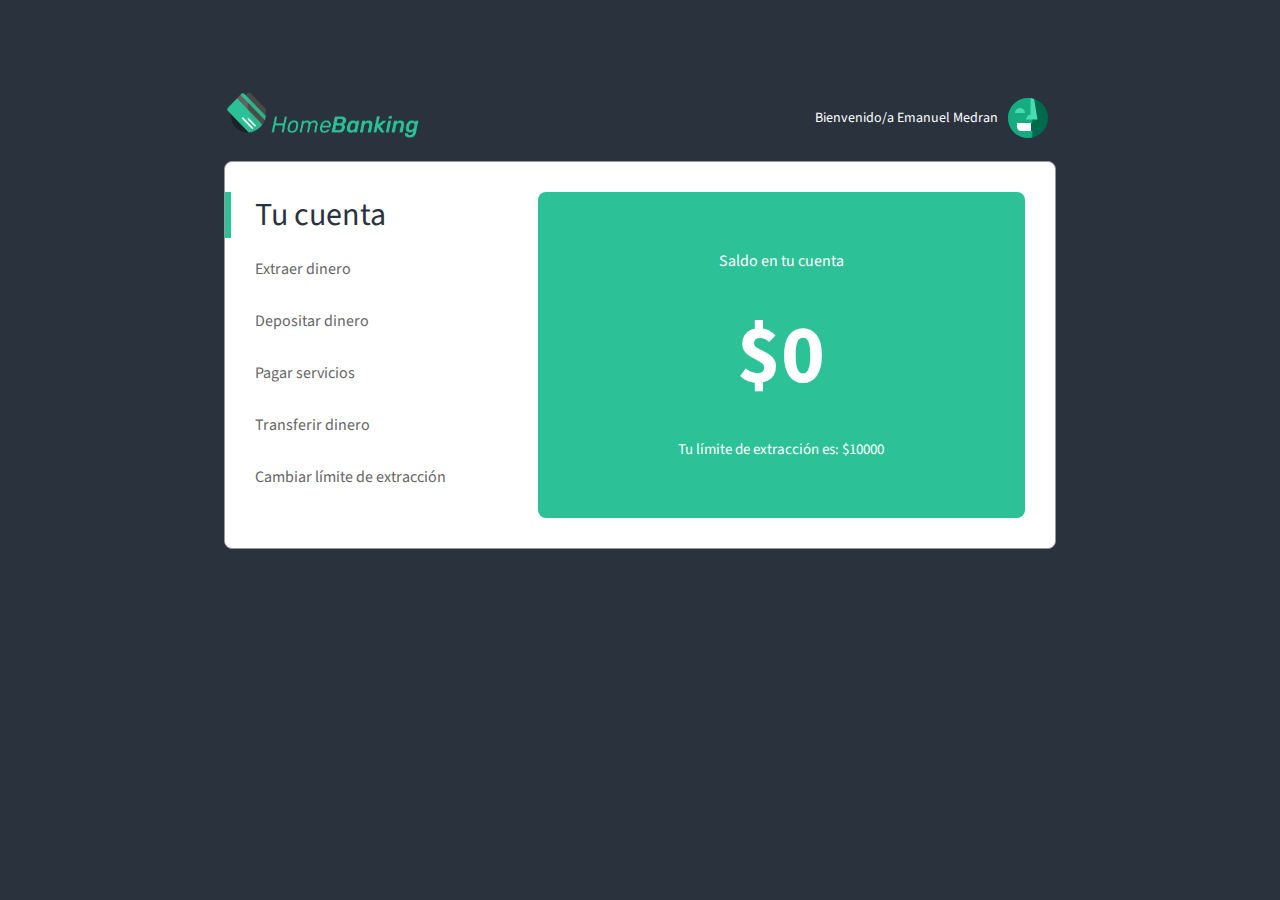
<file: Homebanking/index.html>
<!DOCTYPE html>
<html>
  <head>
    <meta charset="UTF-8">
    <meta name="viewport" content="width=device-width, initial-scale=1.0">
    <script src="script/homebanking.js"></script>
    <link rel="stylesheet" type="text/css" href="css/style.css">
    <link href="https://fonts.googleapis.com/css?family=Source+Sans+Pro" rel="stylesheet">
    <title>HOME BANKING</title>
  </head>
  <body>
    <div class="header">
      <img class="logo" src="img/logo.png"/>
      <div class="align-left">
        <span id="nombre">Bienvenido/a</span>
        <img class="avatar" src="img/avatar.svg"/>
      </div>
    </div>
    <div class="white-container">
      <div class="menu-container">
        <h1 class="tu-cuenta">Tu cuenta</h1>
        <button class="links" onclick="extraerDinero()">Extraer dinero</button>
        <button class="links" onclick="depositarDinero()">Depositar dinero</button>
        <button class="links" onclick="pagarServicio()">Pagar servicios</button>
        <button class="links" onclick="transferirDinero()">Transferir dinero</button>
        <button class="links" onclick="cambiarLimiteDeExtraccion()">Cambiar límite de extracción</button>
      </div>
      <div class="green-container">
        <div class="cuenta-info">
          <p>Saldo en tu cuenta</p>
          <h3 id="saldo-cuenta">$</h3>
          <p id="limite-extraccion">Tu límite de extracción es: </p>
        </div>
      </div>
    </div>
  </body>
</html>
</file>
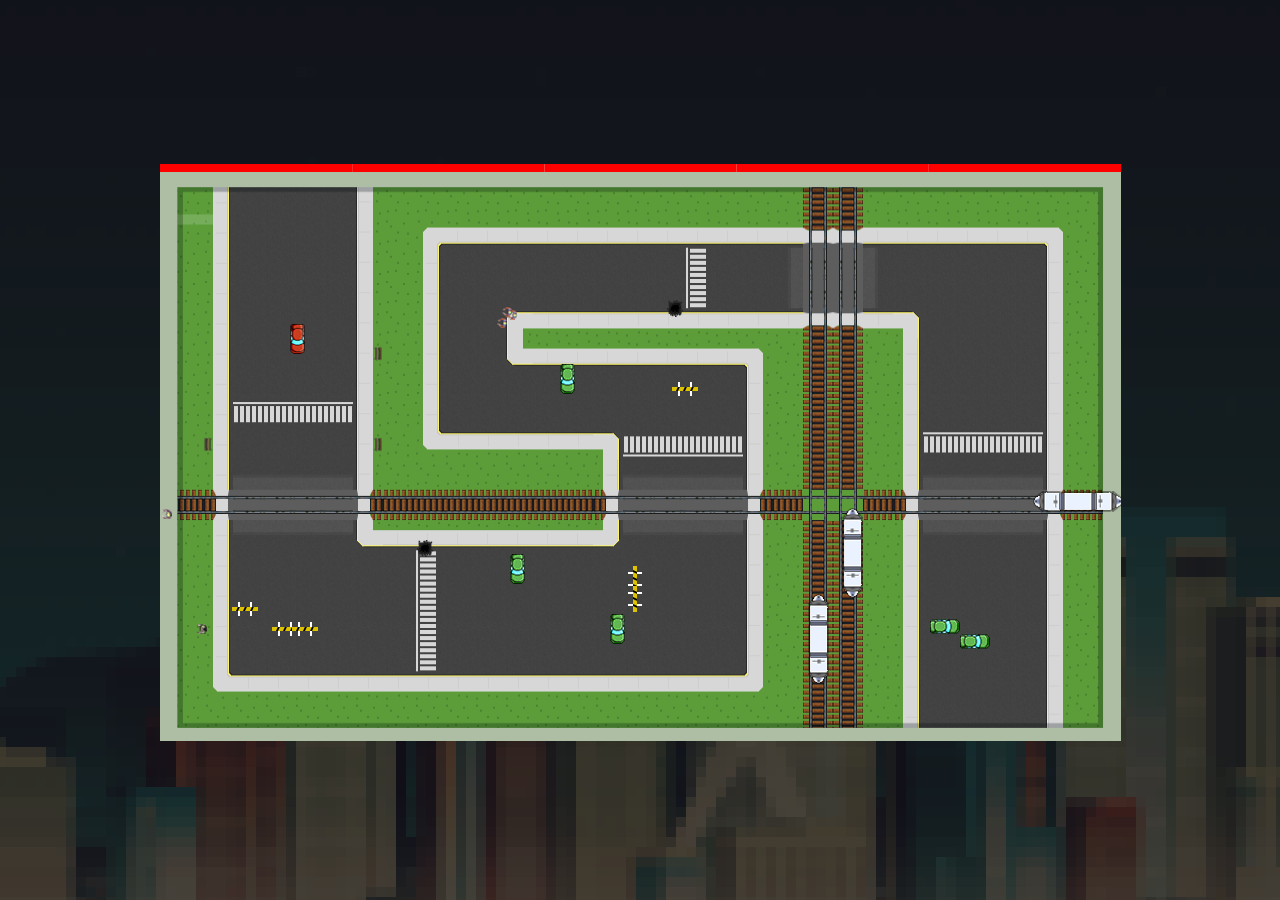
<file: Ciudad Zombie/juego.html>
<!DOCTYPE html>
<html>
<head>
<meta name="viewport" content="width=device-width, initial-scale=1.0"/>
<!-- Incluir los archivos donde este guardado el estilo en formato css -->
<link rel="stylesheet" href="css/juego.css">
<!-- Incluir los archivos donde este el codigo Javascript del juego -->
<script src='js/resources.js'> </script>
<script src='js/jugador.js'> </script>
<script src='js/dibujante.js'> </script>
<script src='js/obstaculo.js'> </script>
<script src='js/enemigo.js'> </script>
<script src='js/zombie_caminante.js'></script>
<script src='js/zombie_conductor.js'></script>
<script src='js/juego.js'> </script>
</head>

<input type="button" value="Clic para volver a Jugar" onClick="window.location.reload()" class="boton-recargar" id="reiniciar">

</body>
</html>
</file>
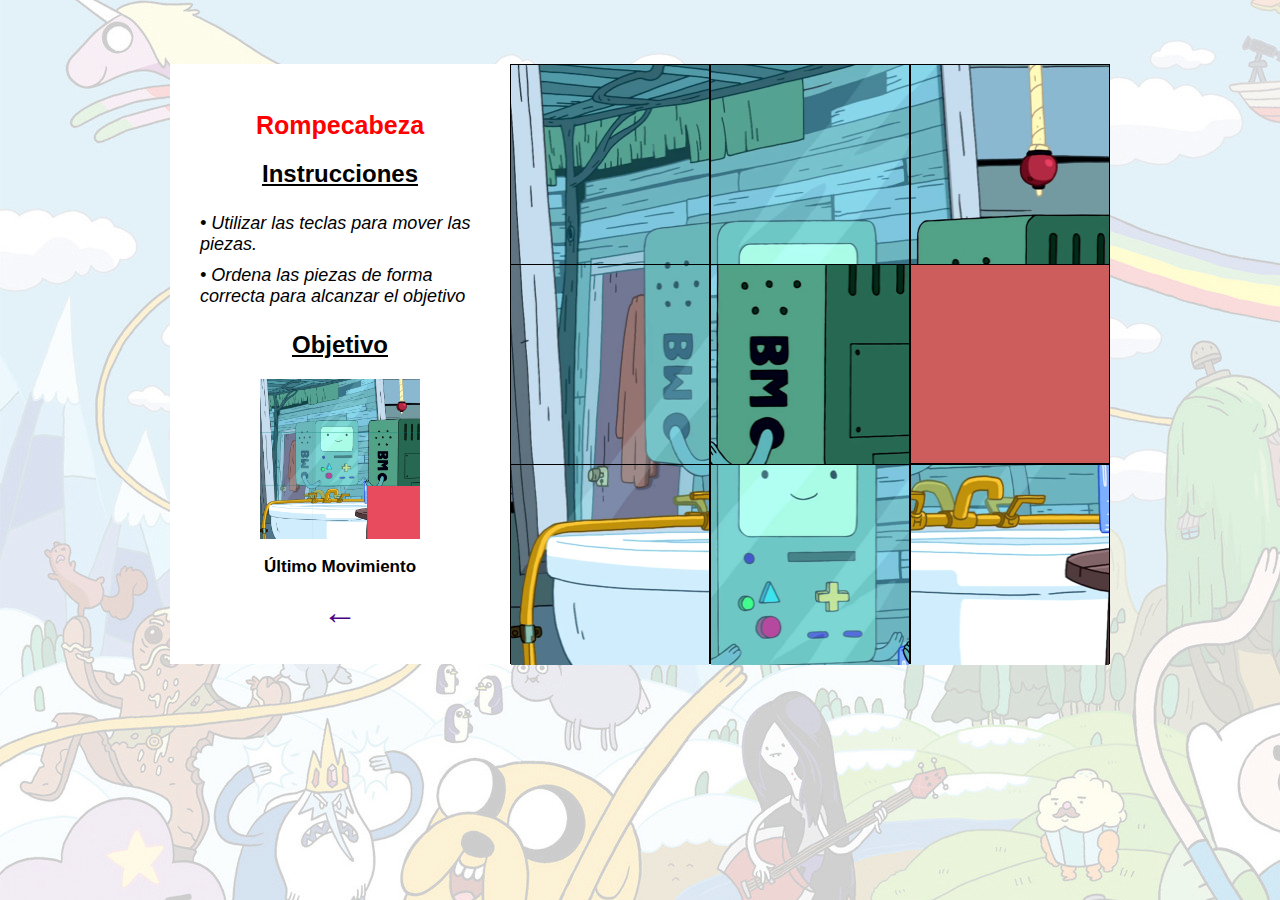
<file: Rompecabeza/juego.html>
<!DOCTYPE html>
<html>
  <head>
    <meta charset="utf-8">
    <title>BMO Arcade</title>
    <link rel="stylesheet" href="css/juego.css">
  </head>
  <body>
    <div class="col-40">
    
      <div id="titulo">
        <h1>Rompecabeza</h1>
      </div>
      <div id="instrucciones">
        <h2>Instrucciones</h2>
        <ul id="lista-instrucciones">
        </ul>
      </div>
      <div id="objetivo">
        <h2>Objetivo</h2>
        <div class="texto-centrado">
          <img src="images/final.png" alt="imagen-final" width="160" height="160">
        </div>
      </div>
      <div id="ultimo-mov">
        <h2>Último Movimiento</h2>
        <div id="flecha" class="texto-centrado">
          
        </div>
      </div>
      
    </div>
    <div class="col-60">
      <div id="juego">
          <div id="pieza1" class="partes">
              <img src="images/pieza1.jpg" alt="pieza" width="200" height="200">
            </div>
  
            <div id="pieza2" class="partes">
              <img src="images/pieza2.jpg" alt="pieza" width="200" height="200">
            </div>
  
            <div id="pieza3" class="partes">
              <img src="images/pieza3.jpg" alt="pieza" width="200" height="200">
            </div>
  
            <div id="pieza4" class="partes">
              <img src="images/pieza4.jpg" alt="pieza" width="200" height="200">
            </div>
  
            <div id="pieza5" class="partes">
              <img src="images/pieza5.jpg" alt="pieza" width="200" height="200">
            </div>
  
             <div id="pieza6" class="partes">
              <img src="images/pieza6.jpg" alt="pieza" width="200" height="200">
            </div>
  
             <div id="pieza7" class="partes">
              <img src="images/pieza7.jpg" alt="pieza" width="200" height="200">
            </div>
  
             <div id="pieza8" class="partes">
              <img src="images/pieza8.jpg" alt="pieza" width="200" height="200">
            </div>
  
             <div id="pieza9" class="partes">


      </div>
    </div>


    <div id="footer">
    </div>
    <script src="script/juego.js"></script>
  </body>
</file>
<file: Homebanking/css/style.css>
body {
    margin: 0;

    font-family: "Source Sans Pro", sans-serif;

    background-color: #2a333d;
}

.avatar {
    display: inline-block;

    vertical-align: text-bottom;
}

.logo {
    display: inline-block;
    width: 200px;
    height: 50px;

    text-align: left;
    vertical-align: text-bottom;
}

.align-left {
    display: flex;
    padding: 8px;

    align-items: center;
}

.tu-cuenta {
    padding-left: 24px;
    margin: 0;
    margin-left: -30px;

    font-family: "Source Sans Pro";
    font-size: 32px;
    font-weight: normal;

    color: #2a333d;
    border-left: 6px solid #2cc197;
}

.header {
    display: flex;
    width: 65%;
    margin: 7% auto 0;
    margin-bottom: 15px;

    justify-content: space-between;
}

.cuenta-info {
    display: block;
    width: 100%;
}

#nombre {
    display: inline-block;
    margin-right: 10px;
    overflow: hidden;

    font-size: 14px;

    text-overflow: ellipsis;

    color: #fff;
}

.links {
    position: relative;

    display: block;
    padding: 0;
    margin: 20px 0;
    margin-bottom: 30px;

    font-family: "Source Sans Pro";
    font-size: 16px;

    cursor: pointer;
    -webkit-transition: all .6s ease-in-out;
       -moz-transition: all .6s ease-in-out;
         -o-transition: all .6s ease-in-out;
            transition: all .6s ease-in-out;
    text-align: left;
    vertical-align: text-bottom;

    color: #666;
    border: 0;
    background-color: transparent;
}

.links:hover {
    margin-left: 10px;

    color: #2cc197;
}

.white-container {
    display: flex;
    width: 65%;
    padding: 30px;
    margin: 0 auto;
    box-sizing: border-box;

    border: 1px solid #979797;
    border-radius: 8px;
    background-color: #fff;

    justify-content: center;
}

.green-container {
    display: flex;
    width: 65%;
    box-sizing: border-box;

    text-align: center;

    color: white;
    border-radius: 8px;
    background-color: #2cc197;

    align-items: center;
}

.menu-container {
    display: block;
    width: 35%;
    padding-right: 20px;
}

.cuenta-container {
    width: 35%;
}

#saldo-cuenta {
    margin-top: 5%;
    margin-bottom: 5%;
    overflow: hidden;

    font-size: 6.5vw;

    text-align: center;
    text-overflow: ellipsis;
}

#limite-extraccion {
    overflow: hidden;

    font-size: 15px;

    text-overflow: ellipsis;
}

@media only screen and (max-width: 800px) {
    .white-container {
        flex-direction: column-reverse;
    }

    .green-container {
        width: 100%;
        margin-bottom: 20px;
    }

    #saldo-cuenta {
        font-size: 8.5vw;
    }

    .menu-container {
        width: 100%;
    }

    .header {
        margin-bottom: 10px;
        flex-direction: column;

        align-items: center;
    }

    .logo {
        margin-bottom: 10px;
    }
}
</file>
<file: Ciudad Zombie/css/juego.css>
body {
  background-image: url('../imagenes/fondo.png');
}

canvas {
  margin: auto;
  display: flex;
  margin-top: calc(50vh - 286px);
}

.boton-recargar {
  margin: auto;
  display: flex;
  background: none;
  border: none;
  color: white;
  font-family: monospace;
  visibility: hidden;
}
</file>
<file: Rompecabeza/css/juego.css>
/*Código armado por La Foca Loca S.A. No modificar*/
body{
  font-family: Arial, sans-serif;
  width: 940px;
  margin: 5% auto;
  min-height: 100%;
  background-image: url(../images/adventure.jpg);
}

ul {
  padding-left: 0;
  list-style: none;
  color: black;
  font-style:oblique;
  font-size: 18px;

}

li {
  padding: 5px 0;
  animation: fadein 5s;
}

li::before {
  content: "• ";
  color: black;
}

.col-40 h1 {
  font-size: 25px;
  color: red;
}

.col-40, .col-60 {
  display: table-cell;
  margin: 0;
  vertical-align: top;
}

.col-40 {
  background: white;
  padding: 30px;
}

.col-60 {
  background:	indianred;
  
}

#flecha{
  font-size: 35px;
  font-style: bold;
  color: indigo;
}

.texto-centrado {
  text-align: center;
}

#juego div {
  text-align: center;
  animation: fadein 2s;
}

@keyframes fadein {
  from { opacity: 0; }
  to   { opacity: 1; }
}

/*Lo nuevo*/

.col-40{
  width:40%;
}

.col-60{
  width:60%;
}

#juego {
  height:600px;
  width:600px;
}

.partes{
  border: 1px solid black;
  float: left;
  width: 33%;
  height: 33%;
}

.partes img{
  width:100%;
}

#titulo {
  text-align: center;
  background-color: none;

}

#footer {

  font-family: 'Kavivanar', cursive;
  font-size: 10px;
  color: black;
}


#instrucciones h2{

   text-align: center;
   text-decoration-line: underline;


}


#objetivo h2{

   text-align: center;
   text-decoration-line: underline;


}

#ultimo-mov h2{

   text-align: center;
   font-size: 17px;

}
</file>
